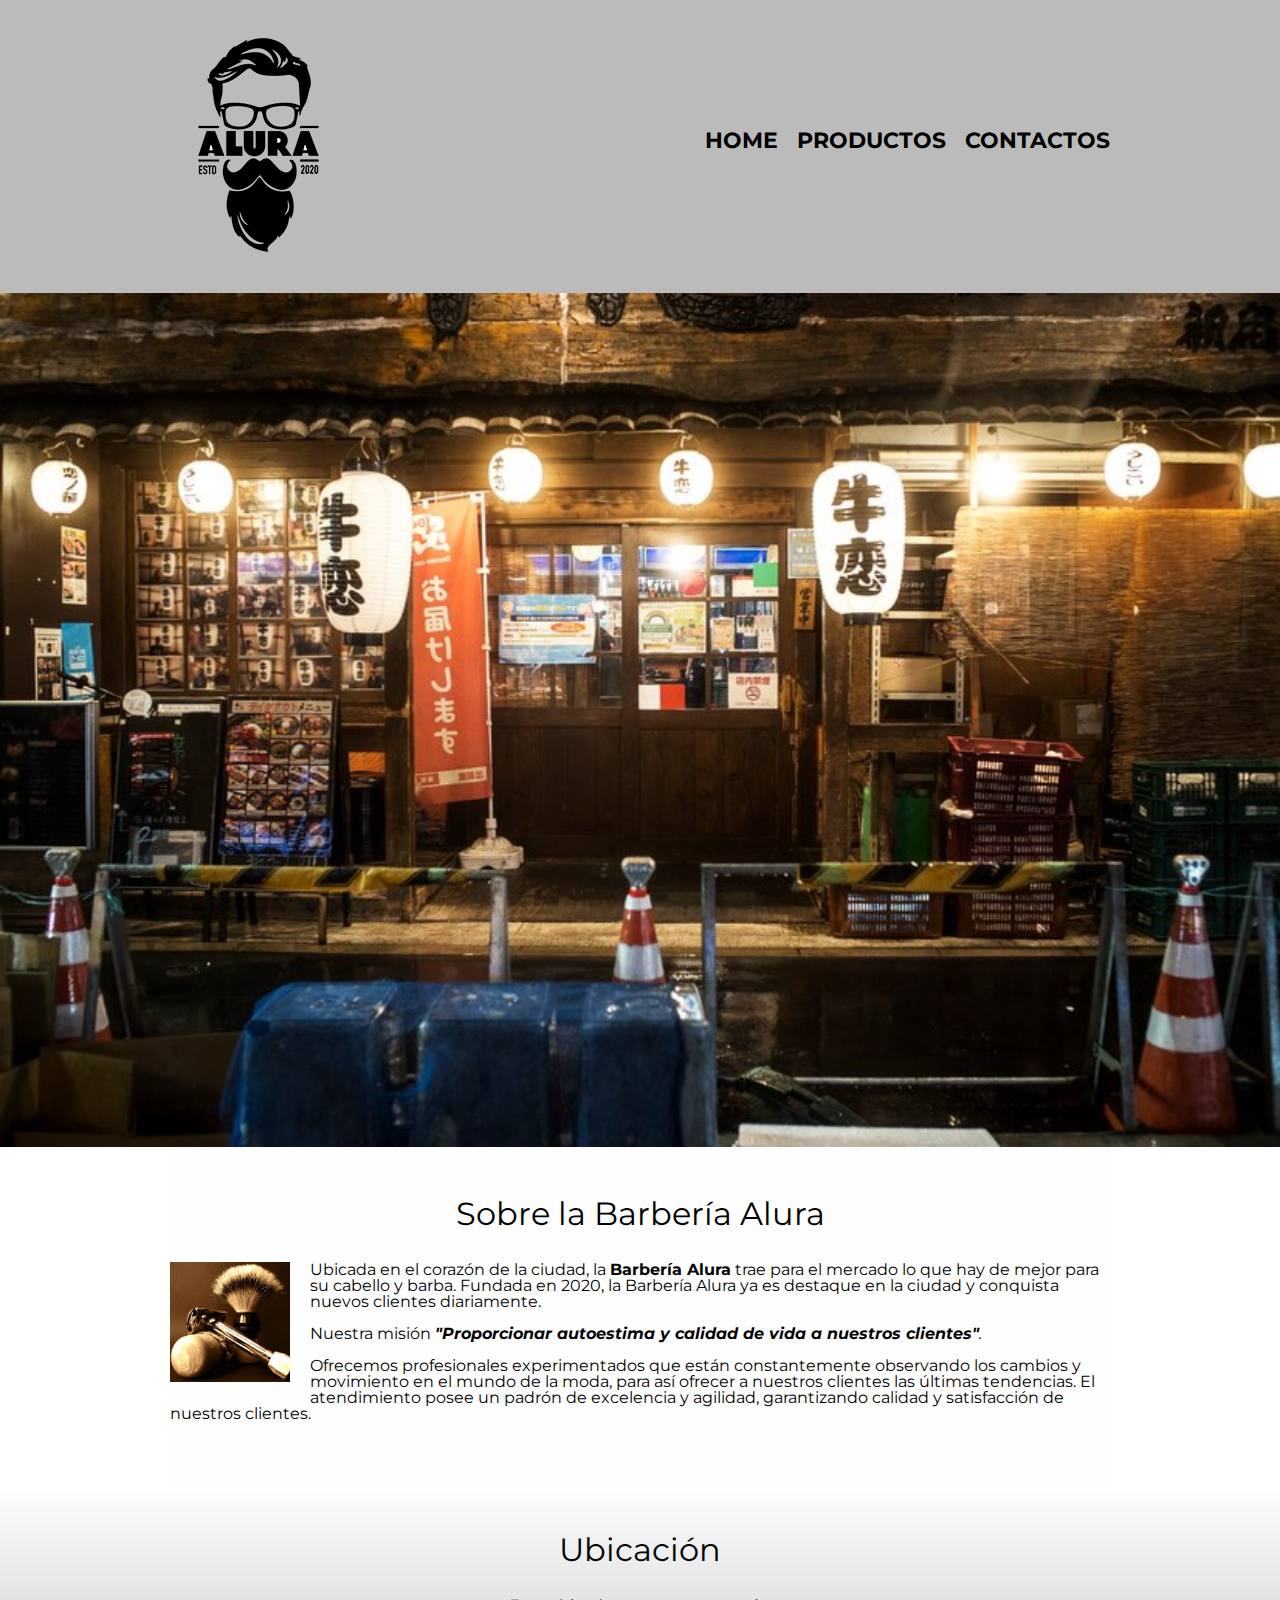
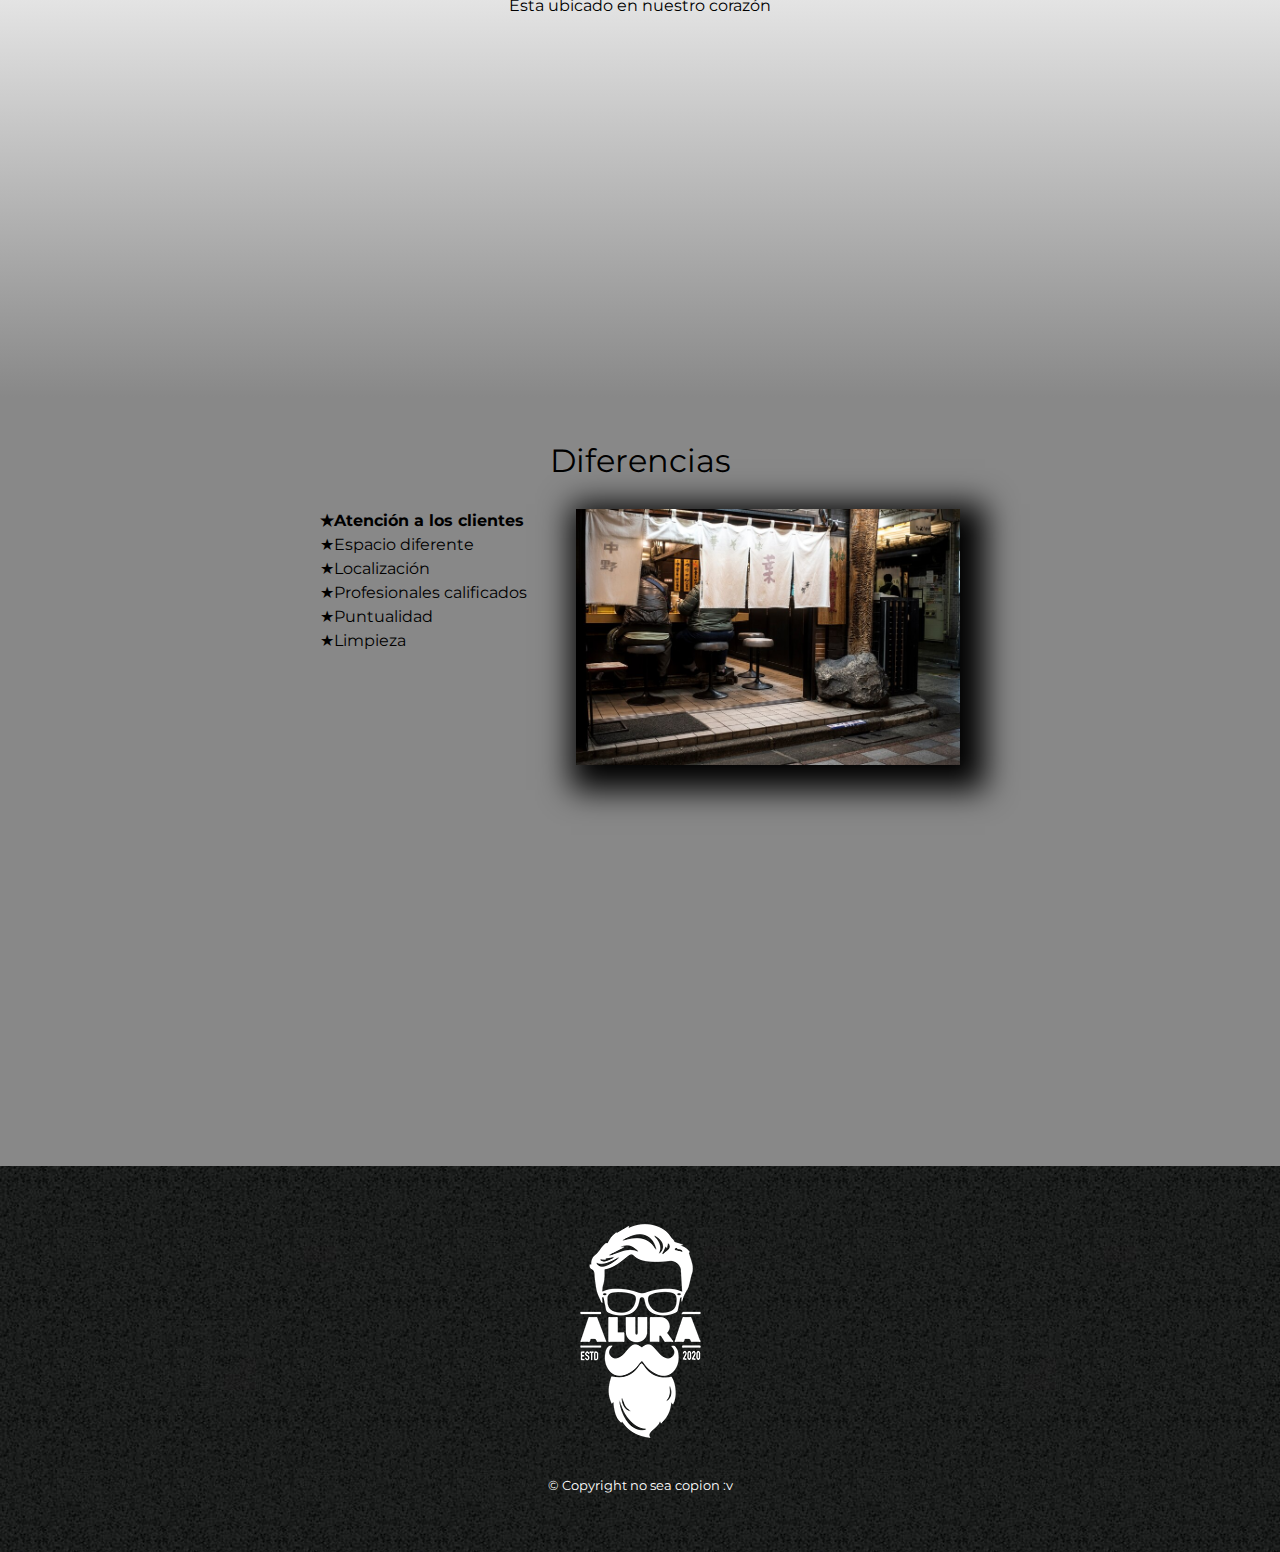
<file: index.html>
<!DOCTYPE html>
<html lang="es">
    <head>
        <meta charset="UTF-8">
        <meta name="viewport" content="width=device-width"> 
        <title>Barberia el cam</title>
        <link rel="stylesheet" href="reset.css">
        <link rel="stylesheet" href="style.css">
        <link href="https://fonts.googleapis.com/css2?family=Montserrat:wght@300&display=swap" rel="stylesheet">

    </head>
    <body>
        <header>
            <div class="caja">
                <h1><img src="imagenes/logo.png" ></h1>
                <nav>
                    <ul>
                        <li><a href="index.html">Home</a></li>
                        <li><a href="productos.html">Productos</a></li>
                        <li><a href="contactos.html">Contactos</a></li>
                    </ul>
                </nav>
            </div>
        </header>

        <img class="imagen" src="imagenes/ima3.jpg">

        <main>
            <section class="principal">

                <h2 class="titulo-principal">Sobre la Barbería Alura</h2>

                <img class="utensilios" src="imagenes/utensilios.jpg" alt="Utencilios de un barbero">

                <p >Ubicada en el corazón de la ciudad, la <strong>Barbería Alura</strong> trae para el mercado lo que hay de mejor
                para su cabello y barba. Fundada en 2020, la Barbería Alura ya es destaque en la 
                ciudad y conquista nuevos clientes diariamente.</p>
    
                <p id="misión" >Nuestra misión <strong><em> "Proporcionar autoestima y calidad de vida a nuestros clientes"</strong>.</em></p>
    
                <p >Ofrecemos profesionales experimentados que están constantemente observando los cambios y movimiento
                en el mundo de la moda, para así ofrecer a nuestros clientes las últimas tendencias. El atendimiento
                posee un padrón de excelencia y agilidad, garantizando calidad y satisfacción de nuestros clientes. </p>
    
            </section>

            <section class="mapa">
                <h3 class="titulo-principal">Ubicación</h3>
                <p>Esta ubicado en nuestro corazón </p>
                <div class="mapa-contenido">
                    <iframe src="https://www.google.com/maps/embed?pb=!1m17!1m12!1m3!1d3291.051039234443!2d-74.16599084646477!3d11.206765782513902!2m3!1f0!2f0!3f0!3m2!1i1024!2i768!4f13.1!3m2!1m1!2zMTHCsDEyJzIzLjYiTiA3NMKwMDknNTQuMSJX!5e0!3m2!1ses-419!2sco!4v1706190232949!5m2!1ses-419!2sco" width="100%" height="300" style="border:0;" allowfullscreen="" loading="lazy" referrerpolicy="no-referrer-when-downgrade"></iframe>
                </div>
                
                
            </section>
    
            <section class="diferenciales">
                
                <h3 class="titulo-principal">Diferencias</h3>
                <div class="contenido-diferenciales">
                    <ul class="listas-diferenciales">
                        <li class="items">Atención a los clientes</li>
                        <li class="items">Espacio diferente</li>
                        <li class="items">Localización</li>
                        <li class="items">Profesionales calificados</li>
                        <li class="items">Puntualidad</li>
                        <li class="items">Limpieza</li>
                    </ul><img src="imagenes/ima2.jpg" class="imagen-diferenciales" >
                </div>

                <div class="video">
                    <iframe width="100%" height="315" src="https://www.youtube.com/embed/H5bDpuwjo94?si=EfSanp1aoHHDiMDB" title="YouTube video player" frameborder="0" allow="accelerometer; autoplay; clipboard-write; encrypted-media; gyroscope; picture-in-picture; web-share" allowfullscreen></iframe>
                </div>
            </section>
         
            

        </main>

       
        <footer>
            <img src="imagenes/logo-blanco.png" >
            <p class="copyright">&copy Copyright no sea copion :v</p>
        </footer>
        
    </body>

</html>
</file>
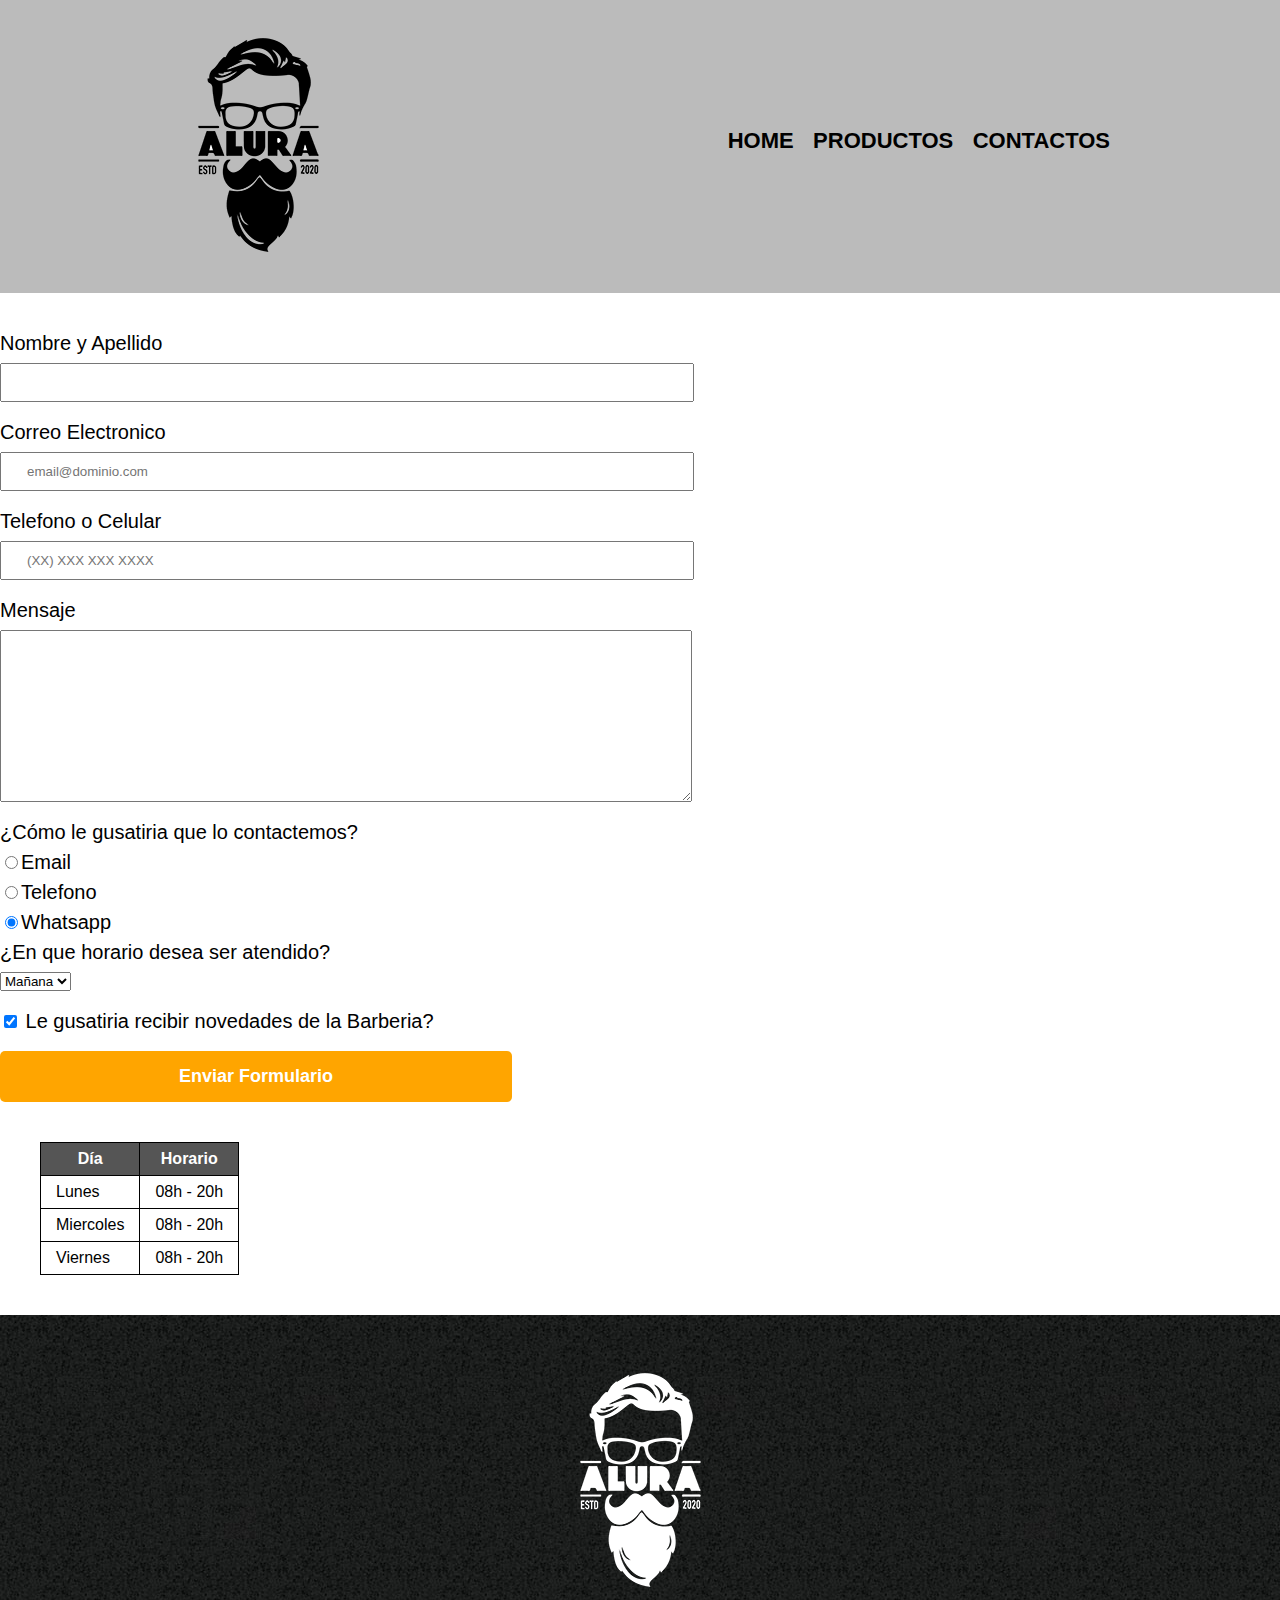
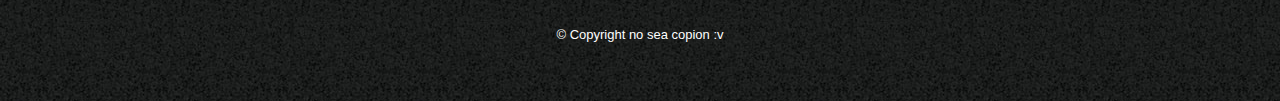
<file: contactos.html>
<!DOCTYPE html>

<html>
    <head>
        <meta charset="UTF-8">
        <title>Contactos - Barberia cam</title>
        <link rel="stylesheet" href="reset.css">
        <link rel="stylesheet" href="style.css">
    </head>
    <body>
        <header>
            <div class="caja">
                <h1><img src="imagenes/logo.png" alt="Logo de la Barberia"></h1>
                <nav>
                    <ul>
                        <li><a href="index.html">Home</a></li>
                        <li><a href="productos.html">Productos</a></li>
                        <li><a href="contactos.html">Contactos</a></li>
                    </ul>
                </nav>
            </div>
        </header>
        <main>
            <form>
                <label for="nombreApellido">Nombre y Apellido </label>
                <input type="text" id="nombreApellido" class="input-padron" required>

                <label for="correoElectronico"> Correo Electronico</label>
                <input type="email" id="correoElectronico"class="input-padron" required 
                placeholder="email@dominio.com">

                <label for="telefono">Telefono o Celular</label>
                <input type="tel" id="telefono"class="input-padron" required placeholder="(XX) XXX XXX XXXX">

                <label for="mensaje">Mensaje</label >
                <textarea cols="70" rows="10" id="mensaje" class="input-padron"></textarea required>

                <fieldset>
                    <legend> 
                        ¿Cómo le gusatiria que  lo contactemos?
                    </legend>
    
                    <label for="radio-email"><input type="radio" name="contacto" 
                    value="email" id="radio-email">Email</label>
                    
    
                    <label for="radio-telefono"><input type="radio" name="contacto" 
                    value="telefono" id="radio-telefono">Telefono</label>
                    
    
                    <label for="radio-whatsapp"><input type="radio" name="contacto" 
                    value="whatsapp" id="radio-whatsapp" checked>Whatsapp</label>
                    
                    

                </fieldset>

                    <fieldset>
                        <legend>¿En que horario desea ser atendido?</legend>
                        <select>
                            <option>Mañana</option>
                            <option>Tarde</option>
                            <option>Noche</option>
                        </select>

                    </fieldset>
               


                 <label class="checkbox"><input type="checkbox" checked> Le gusatiria recibir novedades de la Barberia?</label>

                <input type="submit" value="Enviar Formulario" class="enviar">
            </form>
            <table>
                <thead>
                    <tr>
                        <th>Día</th>
                        <th>Horario</th>
                    </tr>
                </thead>

                <tbody>
                    <tr>
                        <td>Lunes</td>
                        <td>08h - 20h</td>
                    </tr>
                    <tr>
                        <td>Miercoles</td>
                        <td>08h - 20h</td>
                    </tr>
                    <tr>
                        <td>Viernes</td>
                        <td>08h - 20h</td>
                    </tr>
                </tbody>
              
                
            </table>
        </main>
        <footer>
            <img src="imagenes/logo-blanco.png" alt="Logo de la Barberia">
            <p class="copyright">&copy Copyright no sea copion :v</p>
        </footer>
        
    </body>
</html>
</file>
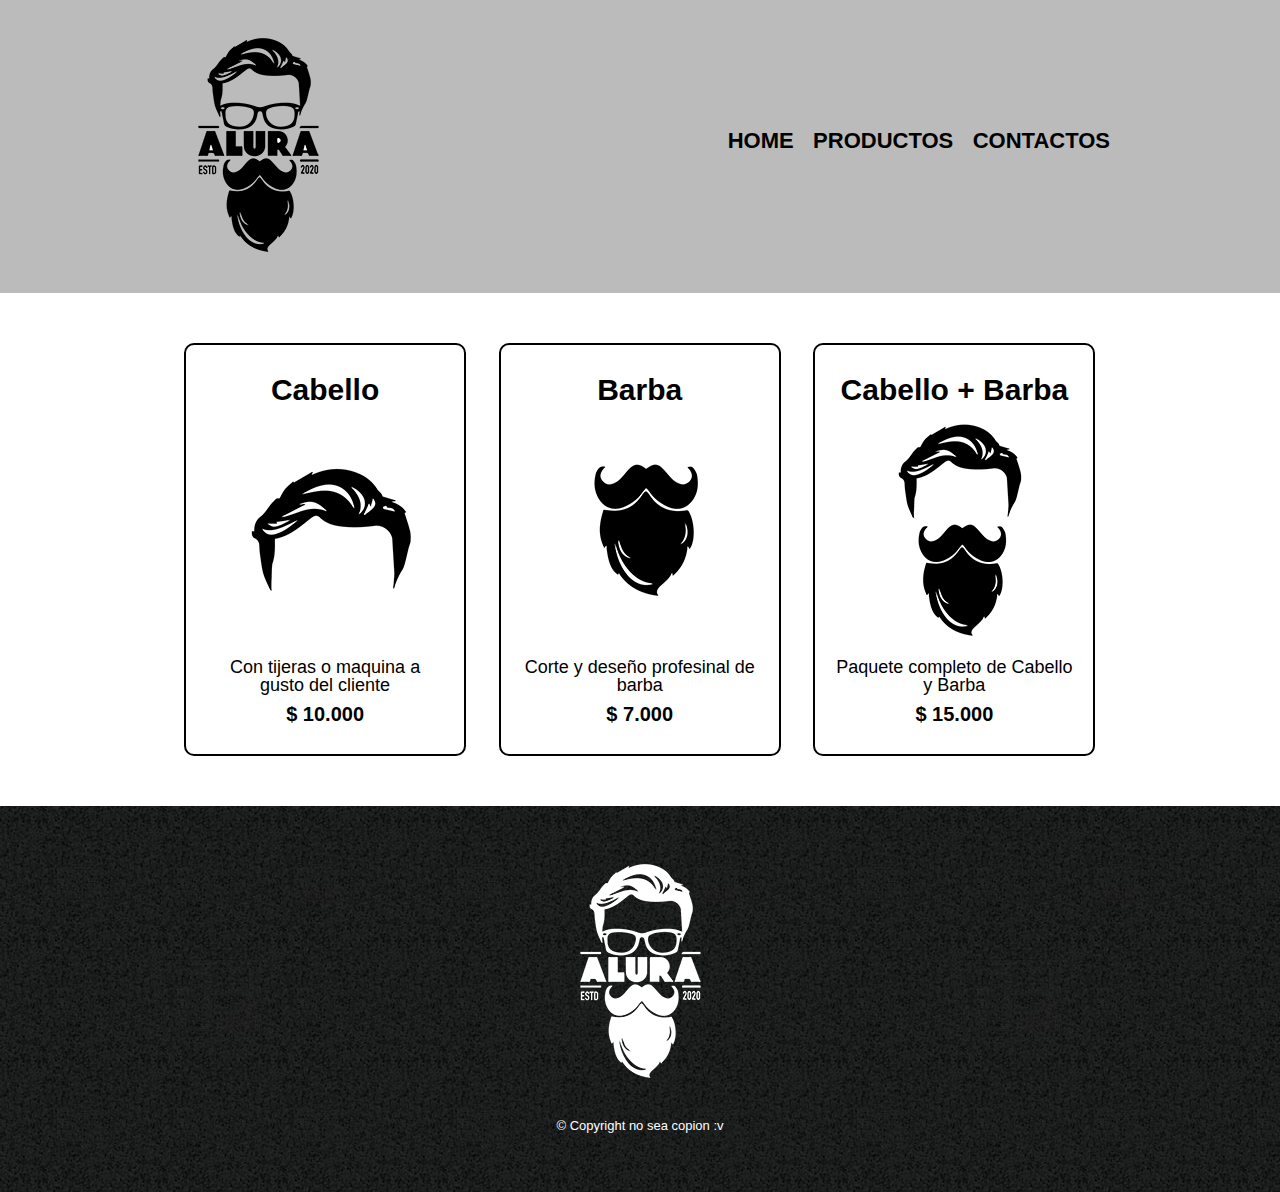
<file: productos.html>
<!DOCTYPE html>

<html>
    <head>
        <meta charset="UTF-8">
        <title>Productos - Barberia cam</title>
        <link rel="stylesheet" href="reset.css">
        <link rel="stylesheet" href="style.css">
    </head>
    <body>
        <header>
            <div class="caja">
                <h1><img src="imagenes/logo.png" ></h1>
                <nav>
                    <ul>
                        <li><a href="index.html">Home</a></li>
                        <li><a href="productos.html">Productos</a></li>
                        <li><a href="contactos.html">Contactos</a></li>
                    </ul>
                </nav>
            </div>
        </header>
        <main>
            <ul class="productos">
                <li>
                    <h2>Cabello</h2>
                    <img src="imagenes/cabello.jpg" >
                    <p class="productoDescripcion">Con tijeras o maquina a gusto del cliente</p>
                    <p class="productoPrecio">$ 10.000</p>                   
                </li>
                <li>
                    <h2>Barba</h2>
                    <img src="imagenes/barba.jpg" >
                    <p class="productoDescripcion">Corte y deseño profesinal de barba</p>
                    <p class="productoPrecio">$ 7.000</p>
                </li>
                <li>
                    <h2>Cabello + Barba</h2>
                    <img src="imagenes/cabello+barba.jpg" >
                    <p class="productoDescripcion">Paquete completo de Cabello y Barba</p>
                    <p class="productoPrecio">$ 15.000</p>                    
                </li>
            </ul>
            
        </main>

        <footer>
            <img src="imagenes/logo-blanco.png" >
            <p class="copyright">&copy Copyright no sea copion :v</p>
        </footer>
        
    </body>



</html>
</file>
<file: style.css>
body{
    font-family: 'Montserrat', sans-serif;
}
header{
    background-color: #BBBBBB;
    padding: 20px 0;
}
.caja{
    width: 940px;
    position: relative;
    margin: 0 auto;
}
nav{
    position: absolute;
    top: 110px;
    right: 0;
}

nav li{
    display: inline;
    margin: 0 0 0 15px;/*el primer cero es un espacio arriba, el segundo a la derecha, 
    3 abajo y el 4 izquierda = en este caso le colocamos 15*/
}

nav a{
    text-transform: uppercase;
    color: #000;
    font-weight: bold;
    font-size: 22px;
    text-decoration: none;
}
nav a:hover{
    color: #c78c19;
    text-decoration: underline;
}


.productos{
    width: 940px;
    margin: 0 auto;
    padding: 50px;
}

.productos li{
    display: inline-block;
    text-align: center;
    width: 30%;
    vertical-align: top;
    margin: 0 1.5%;
    padding: 30px 20px;
    box-sizing: border-box;
    border: 2px solid #000;
    border-radius: 10px ;
}
.productos li:hover{
    border-color: #c78c19;
}
.productos li:active{
    border-color: #088c19;
    
}
.productos h2{
    font-size: 30px;
    font-weight: bold;
}
.productos li:hover h2{
    font-size: 33px;

}
.productoDescripcion{
    font-size: 18px;
}
.productoPrecio{
    font-size: 20px;
    font-weight: bold;
    margin-top: 10px;
}
footer{
    text-align: center;
    background: url(imagenes/bg.jpg);
    padding: 40px;
}
.copyright{
    color: #FFFFFF;
    font-size: 13px;
    margin: 20px;
}

form{
    margin: 40px 0;
}
form label, form legend{
    display: block;
    font-size: 20px;
    margin: 0 0 10px;
}
.input-padron{
    display: block;
    margin: 0 0 20px;
    padding: 10px 25px;
    width: 50%;
}
.checkbox{
    margin: 20px 0;

}
.enviar{
    width: 40%;
    padding: 15px 0;
    font-size: 18px;
    font-weight: bold;
    color: white;
    background: orange;
    border: none;
    border-radius: 5px;
    transition: 1s all;
    cursor: pointer;
}

.enviar:hover{
    background: darkorange;
    transform: scale(1.2);
}

table{
    margin: 40px 40px;

}
thead{
    background: #555555;
    color: white;
    font-weight: bold;
}
td,th{
    border: 1px solid #000;
    padding: 8px 15px;
}

/*CSS para nuestro home*/

.imagen{
    width: 100%;
}
.principal{
    padding: 3em 0;
    background: #FEFEFE;
    width: 940px;
    margin: 0 auto;
}
.titulo-principal{
    text-align: center;
    font-size: 2em;
    margin: 0 0 1em;
    clear: left;
}

.principal p{
    margin: 0 0 1em;
}
.principal strong{
    font-weight: bold;
}

.principal em{
    font-style: italic;
}
.utensilios{
    width: 120px;
    float: left;
    margin: 0 20px 20px 0;
}
.mapa{
    padding: 3em 0;
    background:linear-gradient(#FEFEFE,#888888) ;
}
.mapa p{
    margin: 0 0 2em;
    text-align: center;
}
.mapa-contenido{
    width: 940px;
    margin: 0 auto;
}
.diferenciales{
    padding: 3em 0;
    background: #888888;
   
}
.contenido-diferenciales{
    width: 640px;
    margin: 0 auto;
}
.listas-diferenciales{
    width: 40%;
    display: inline-block;
    vertical-align: top;
}
.items{
    line-height: 1.5;
}
.items::before{
    content: "★";
}
.items:first-child{
    font-weight: bold;
}

.imagen-diferenciales{
    width: 60%;
    transition: 400ms;
    box-shadow: 10px 10px 30px 15px #000;
}
.imagen-diferenciales:hover{
    opacity: 0.6;
}

.video{
    width: 560px;
    margin: 1em auto;
}

@media screen and (max-width:480px){
    h1{
        text-align: center;
    }
    nav{
        position: static;
    }
    .caja, .principal, .mapa-contenido, .contenido-diferenciales, .video{
        width: auto;
    }
    .listas-diferenciales, .imagen-diferenciales{
        width: 100%;
    }
}
</file>
